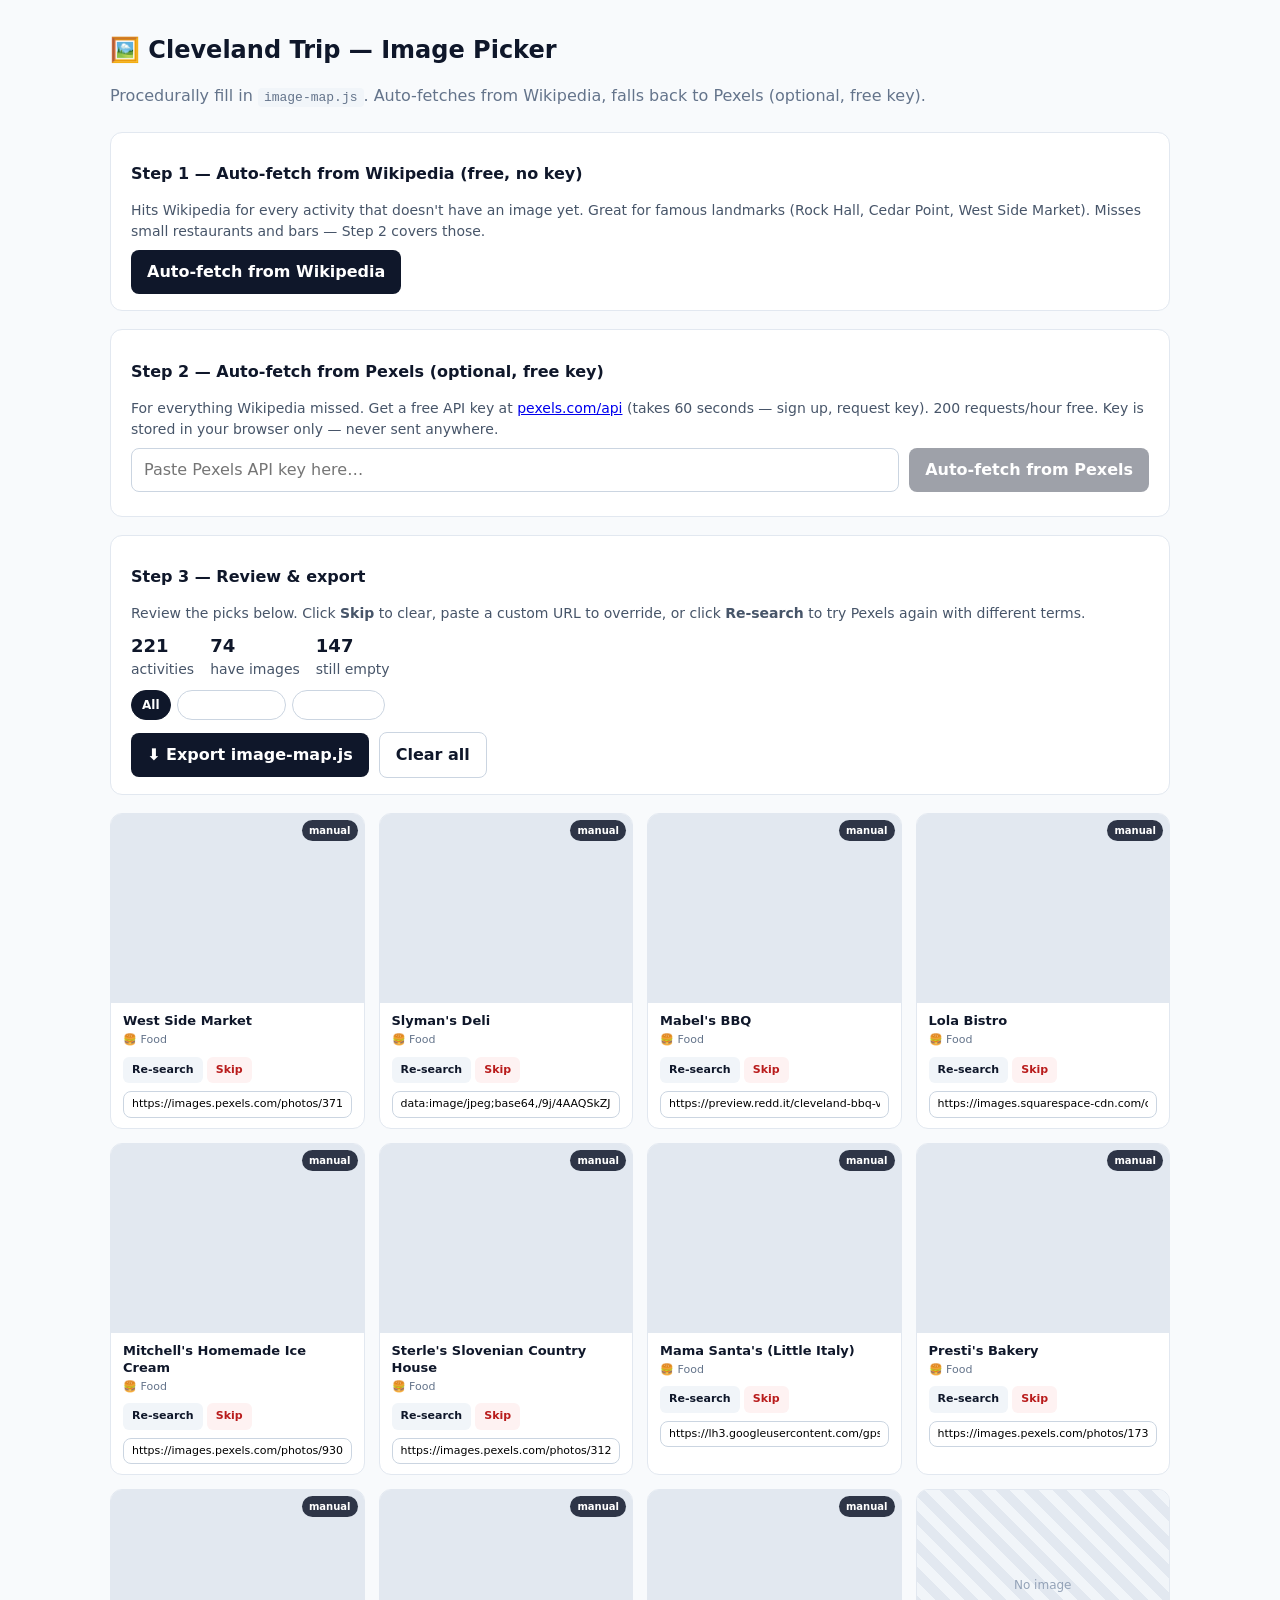
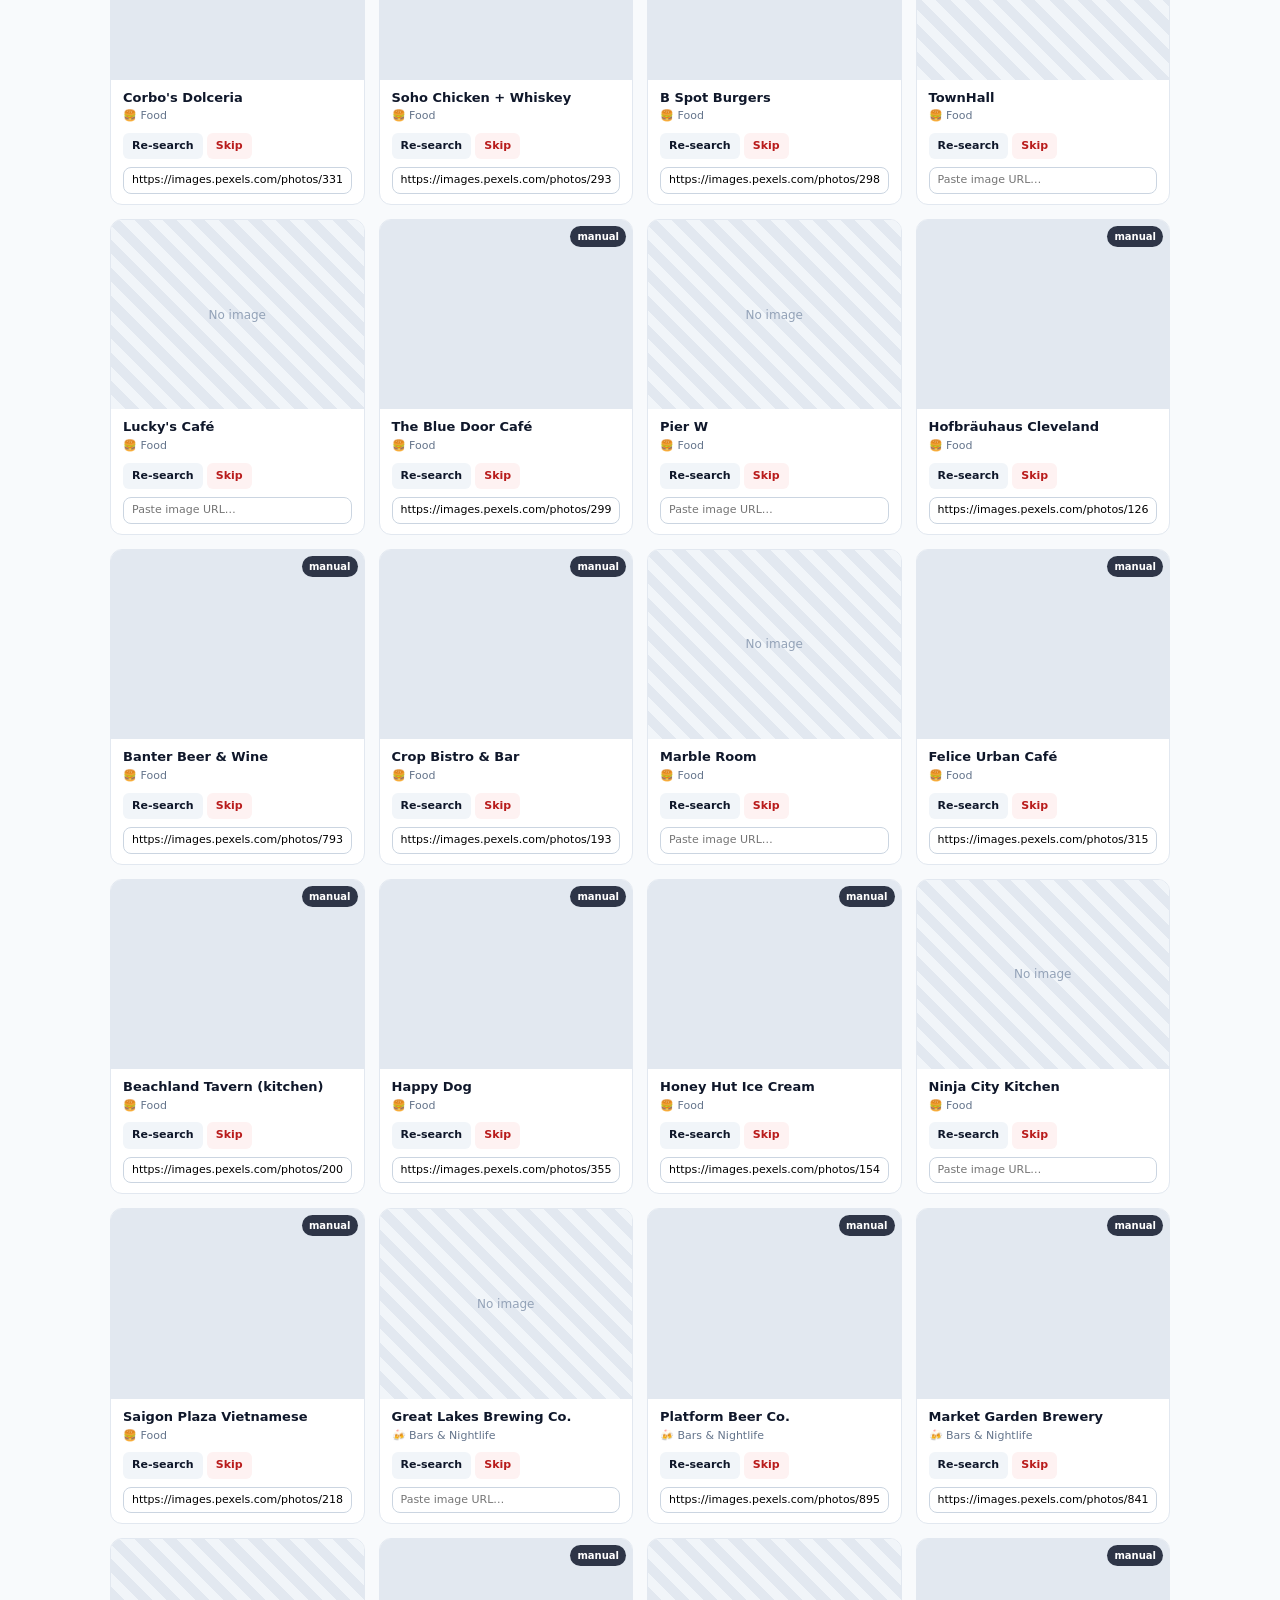
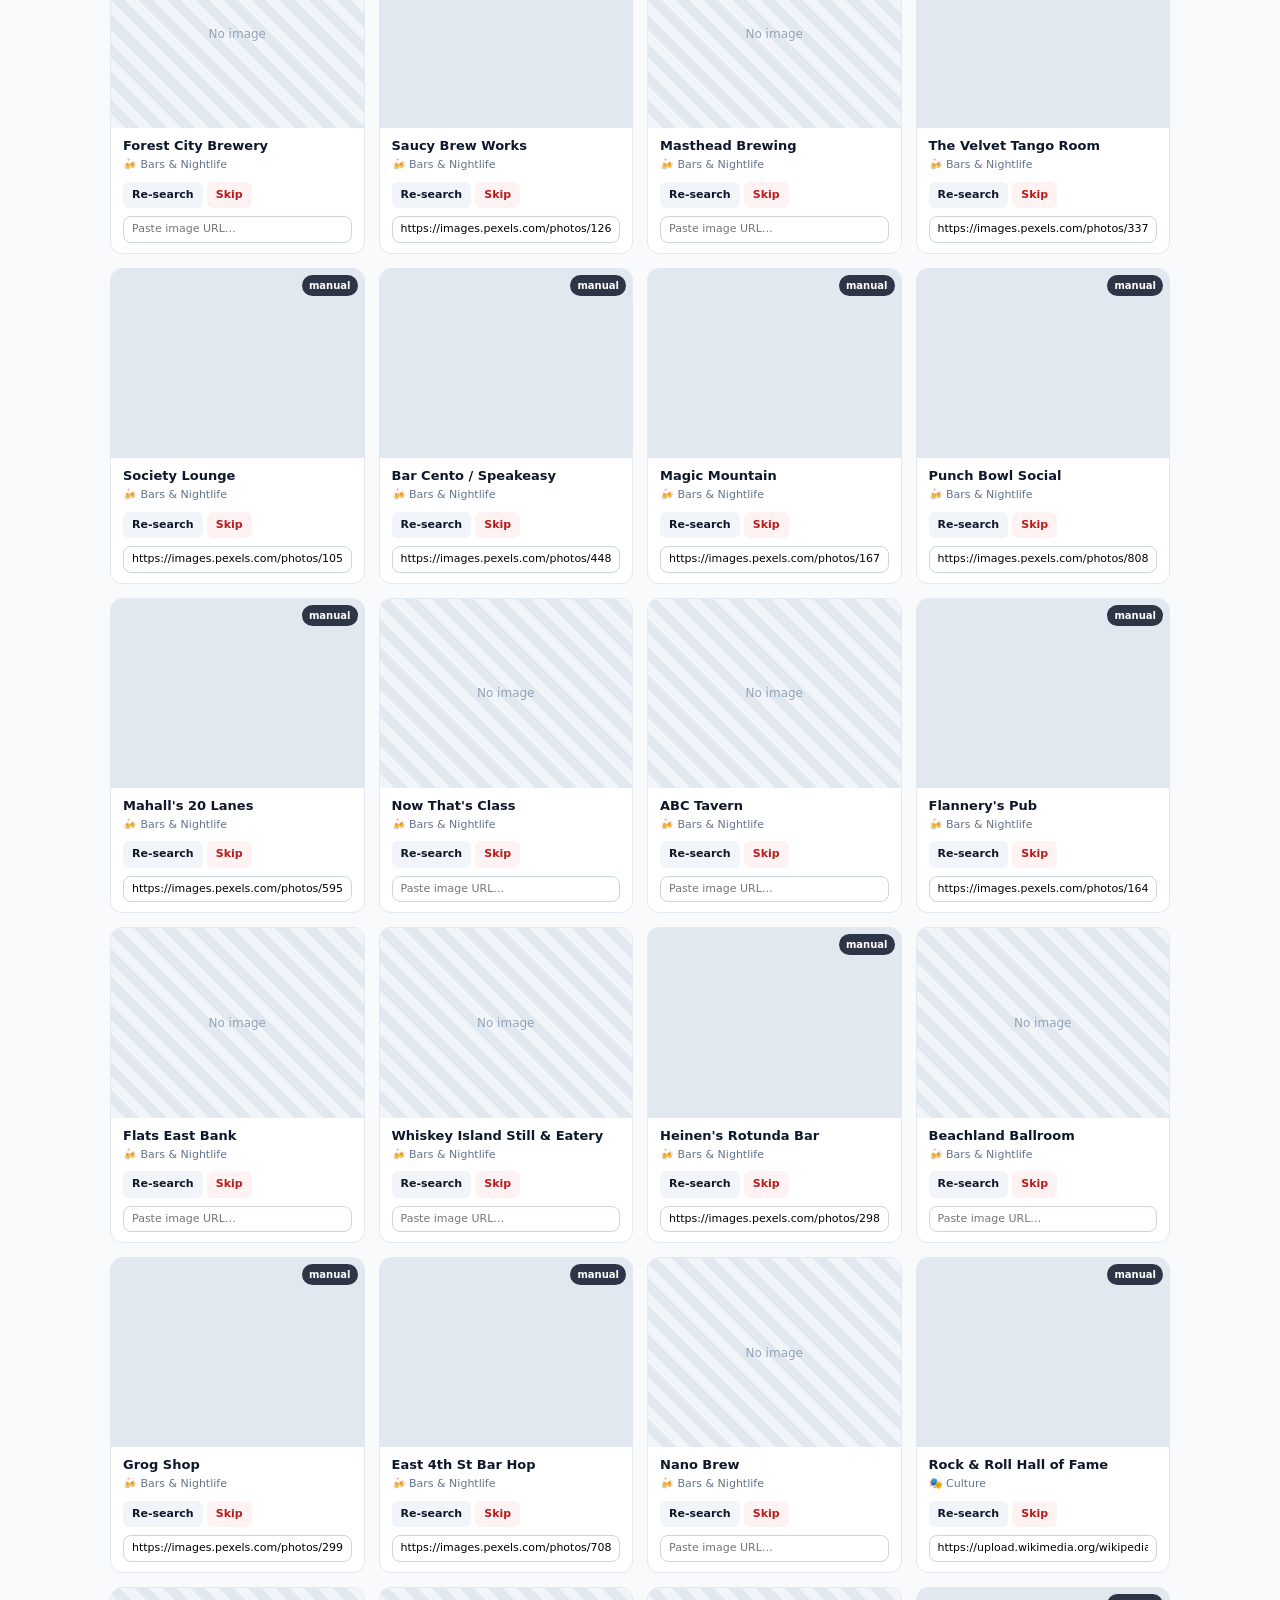
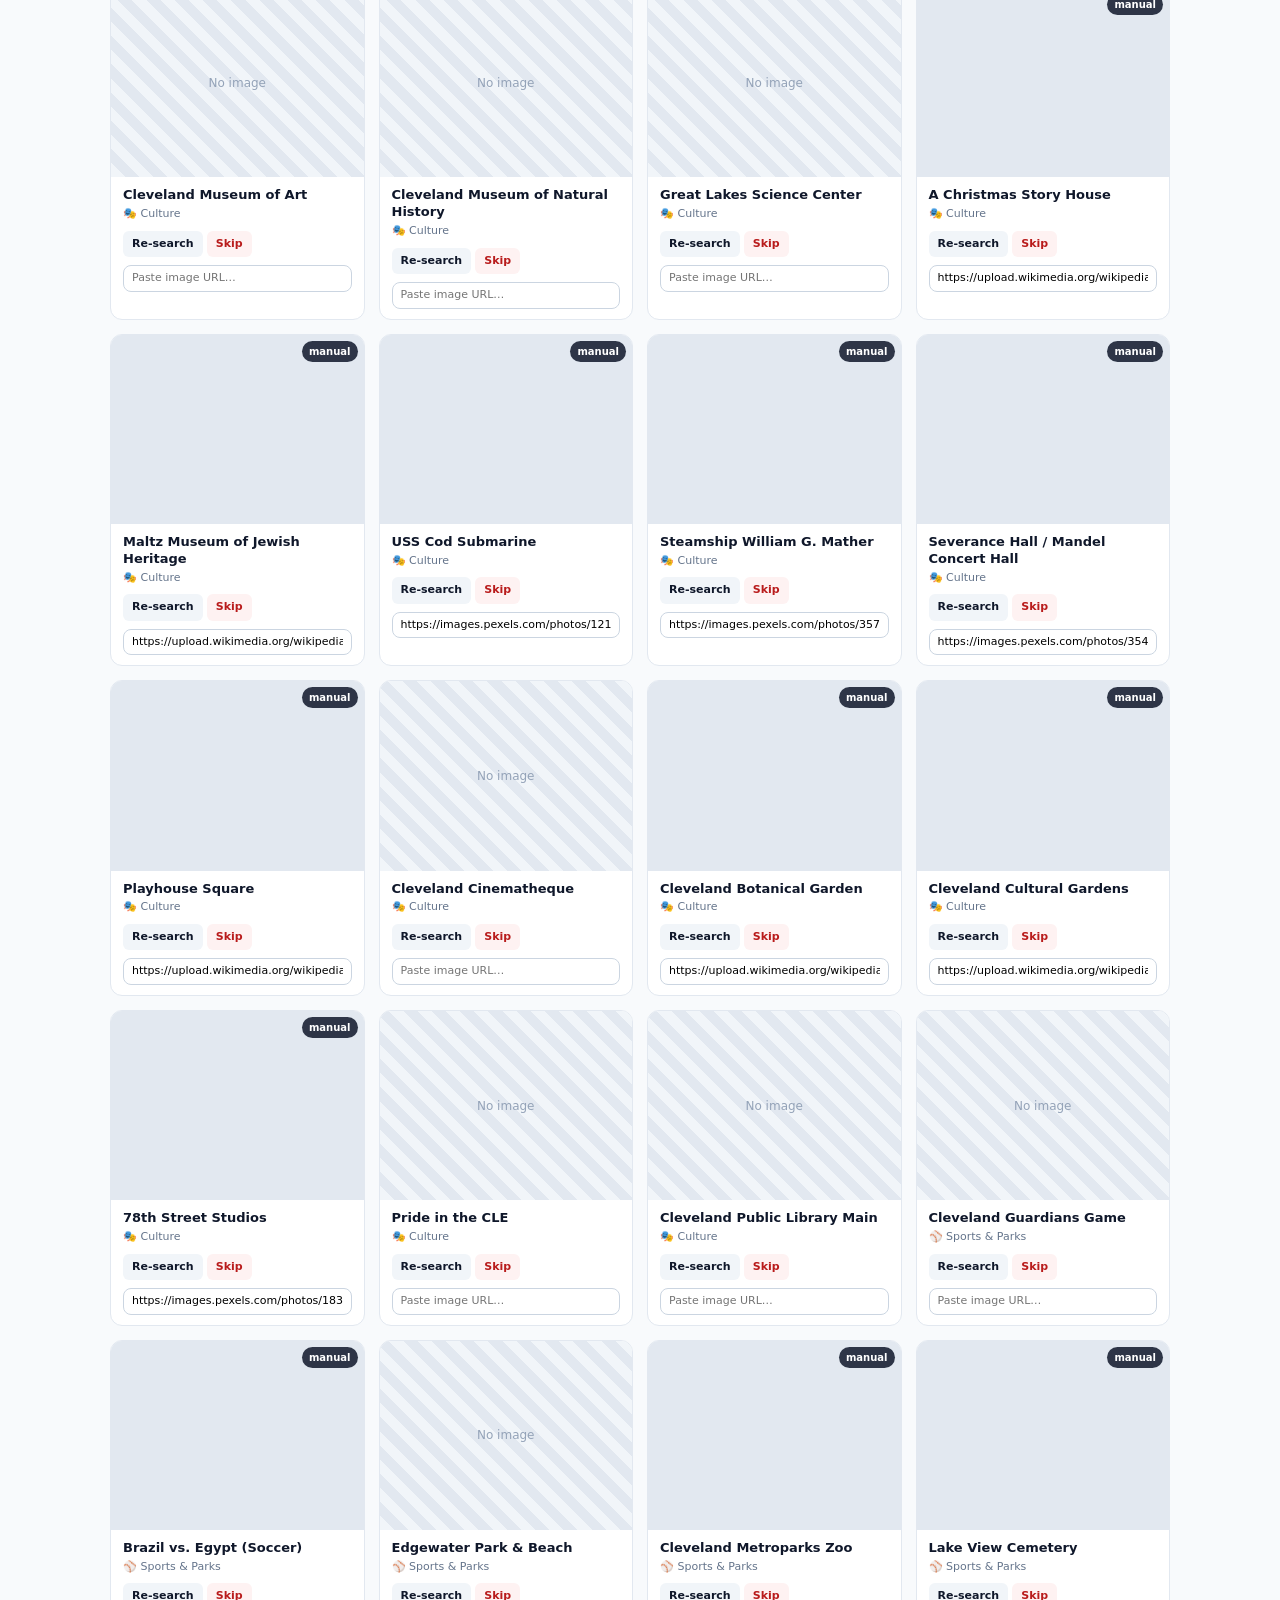
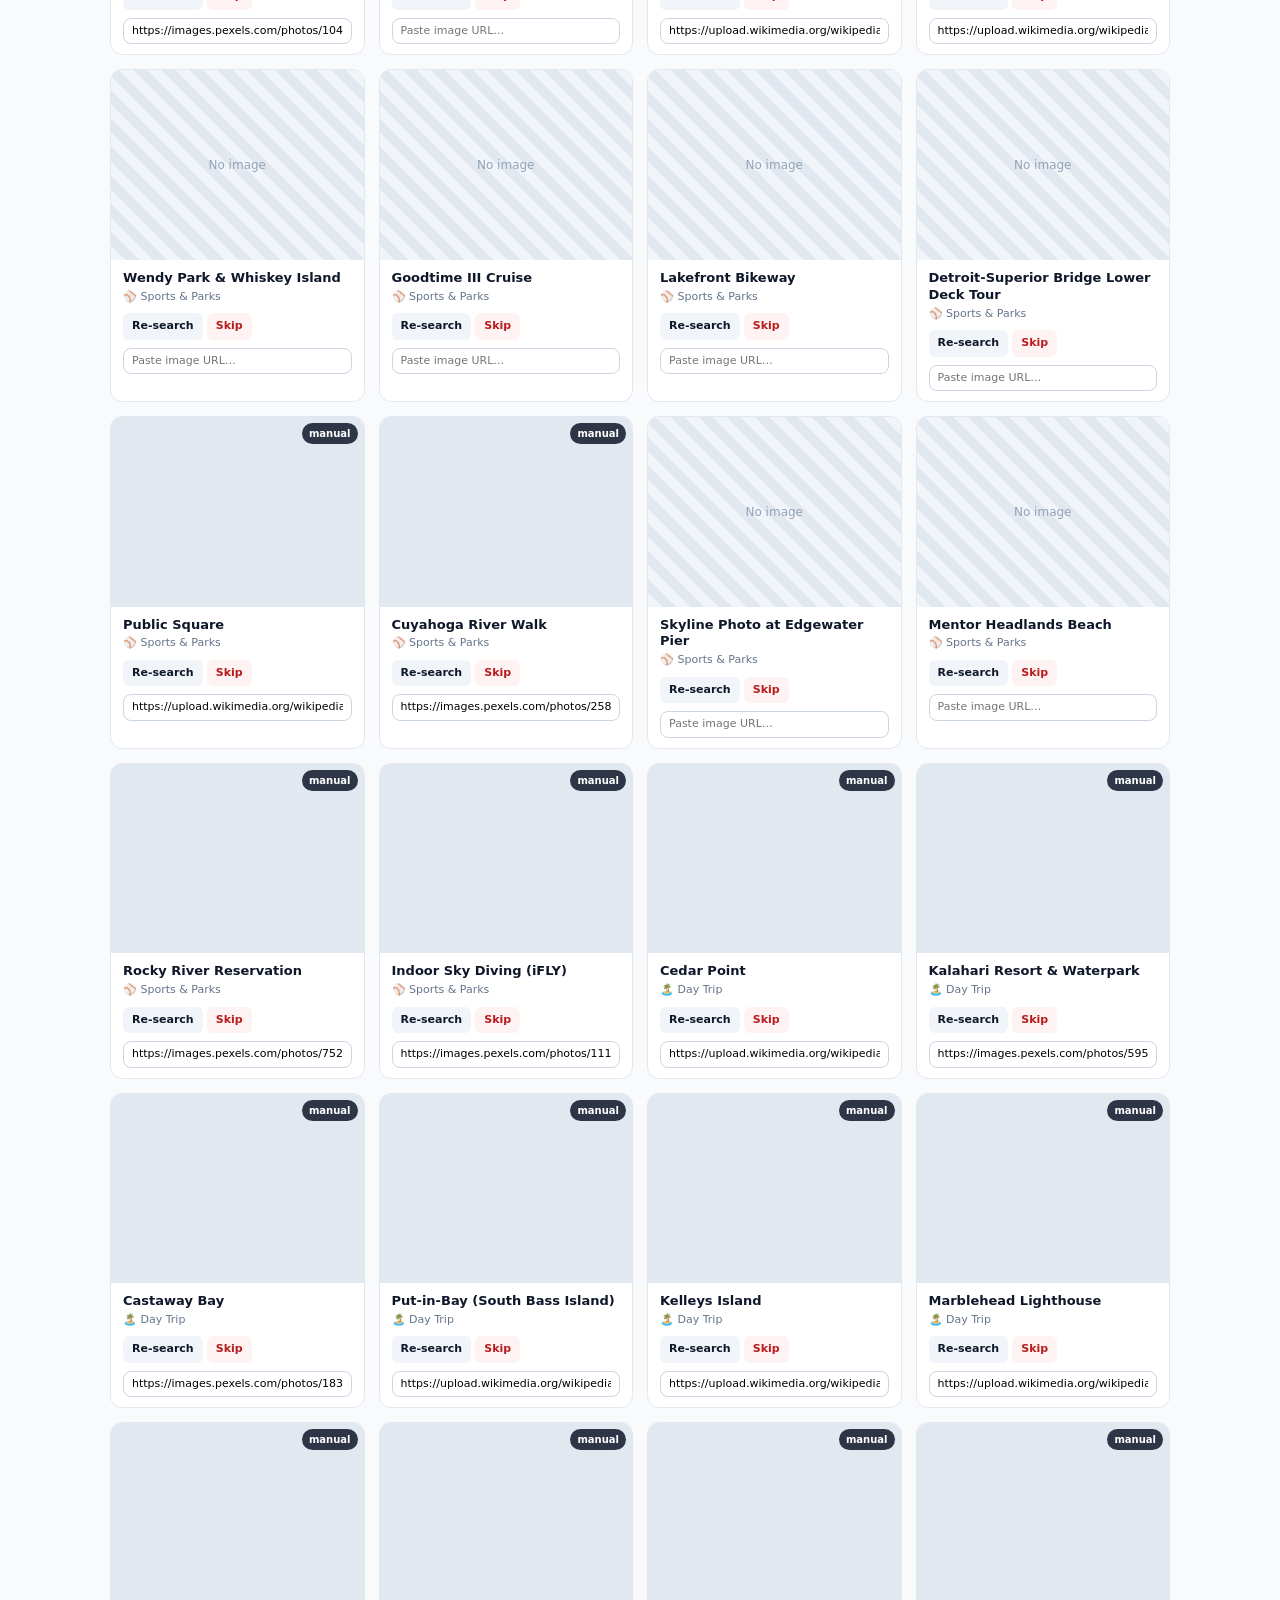
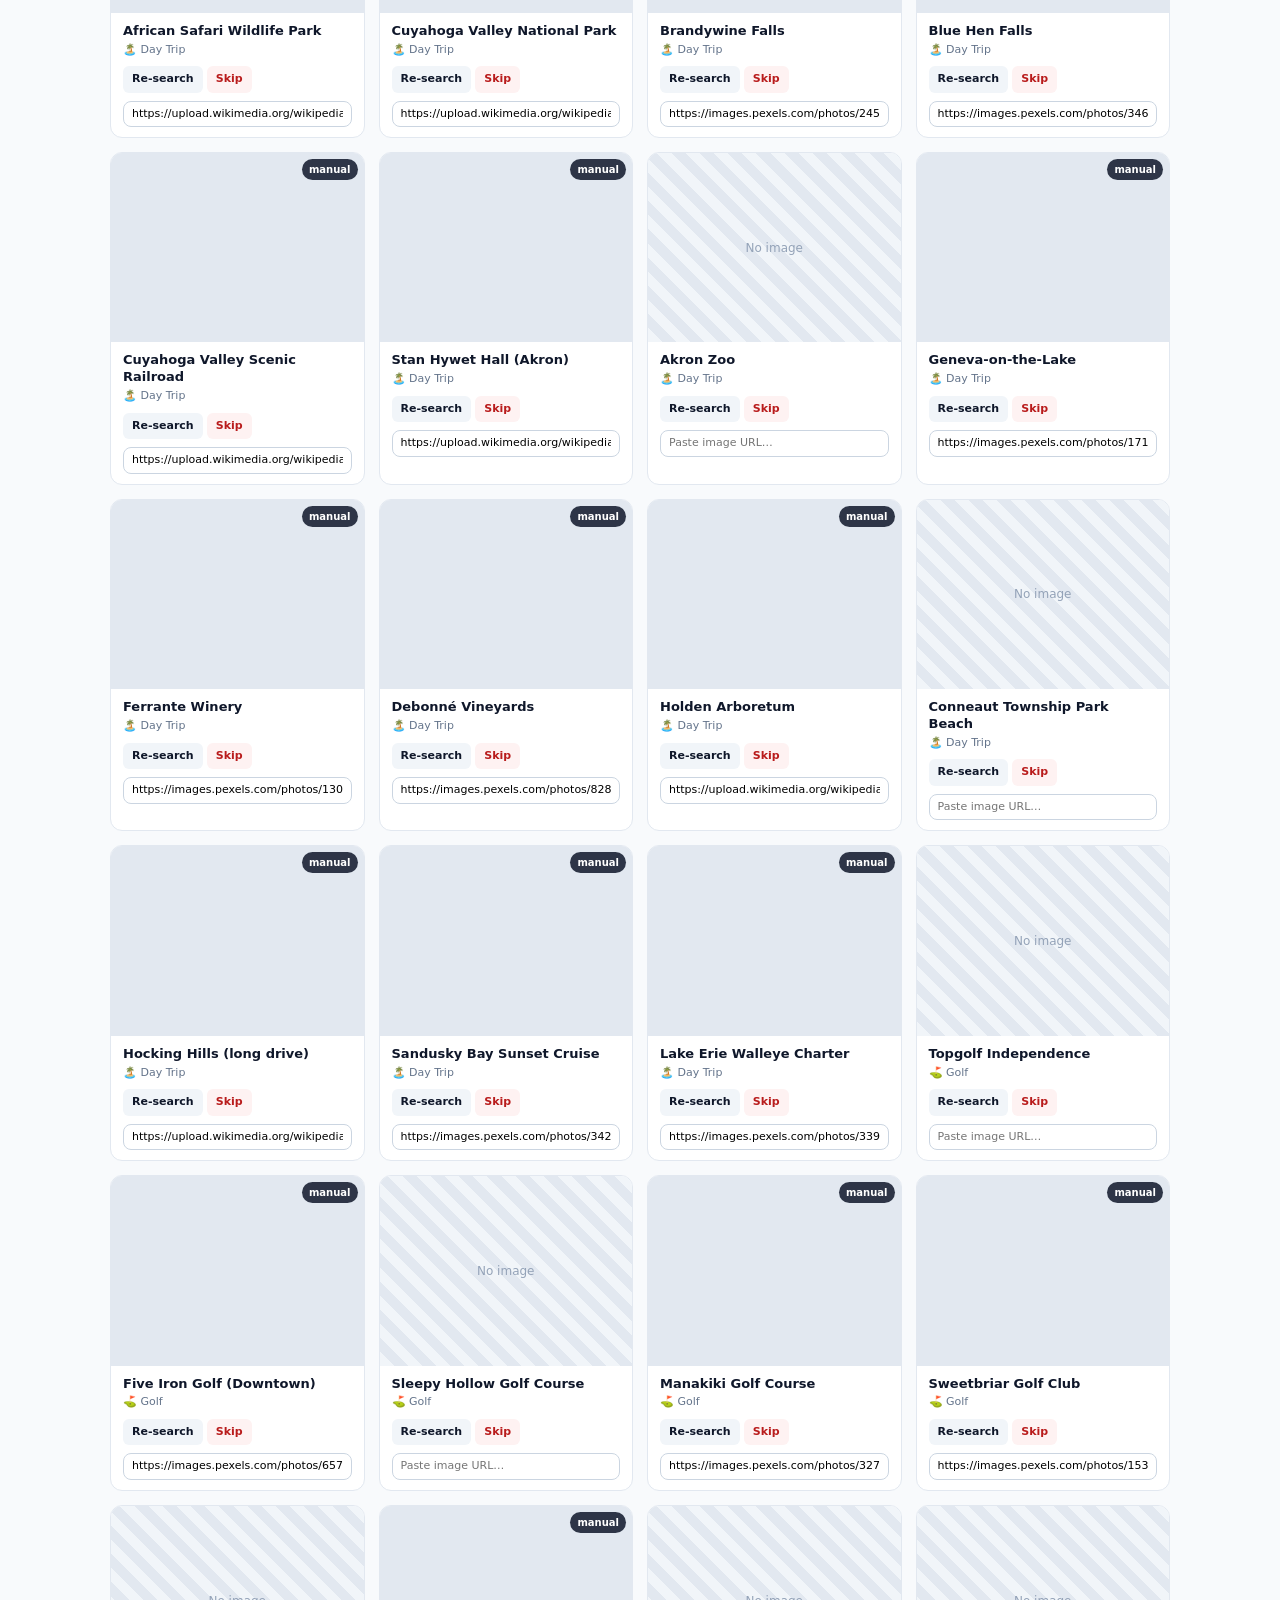
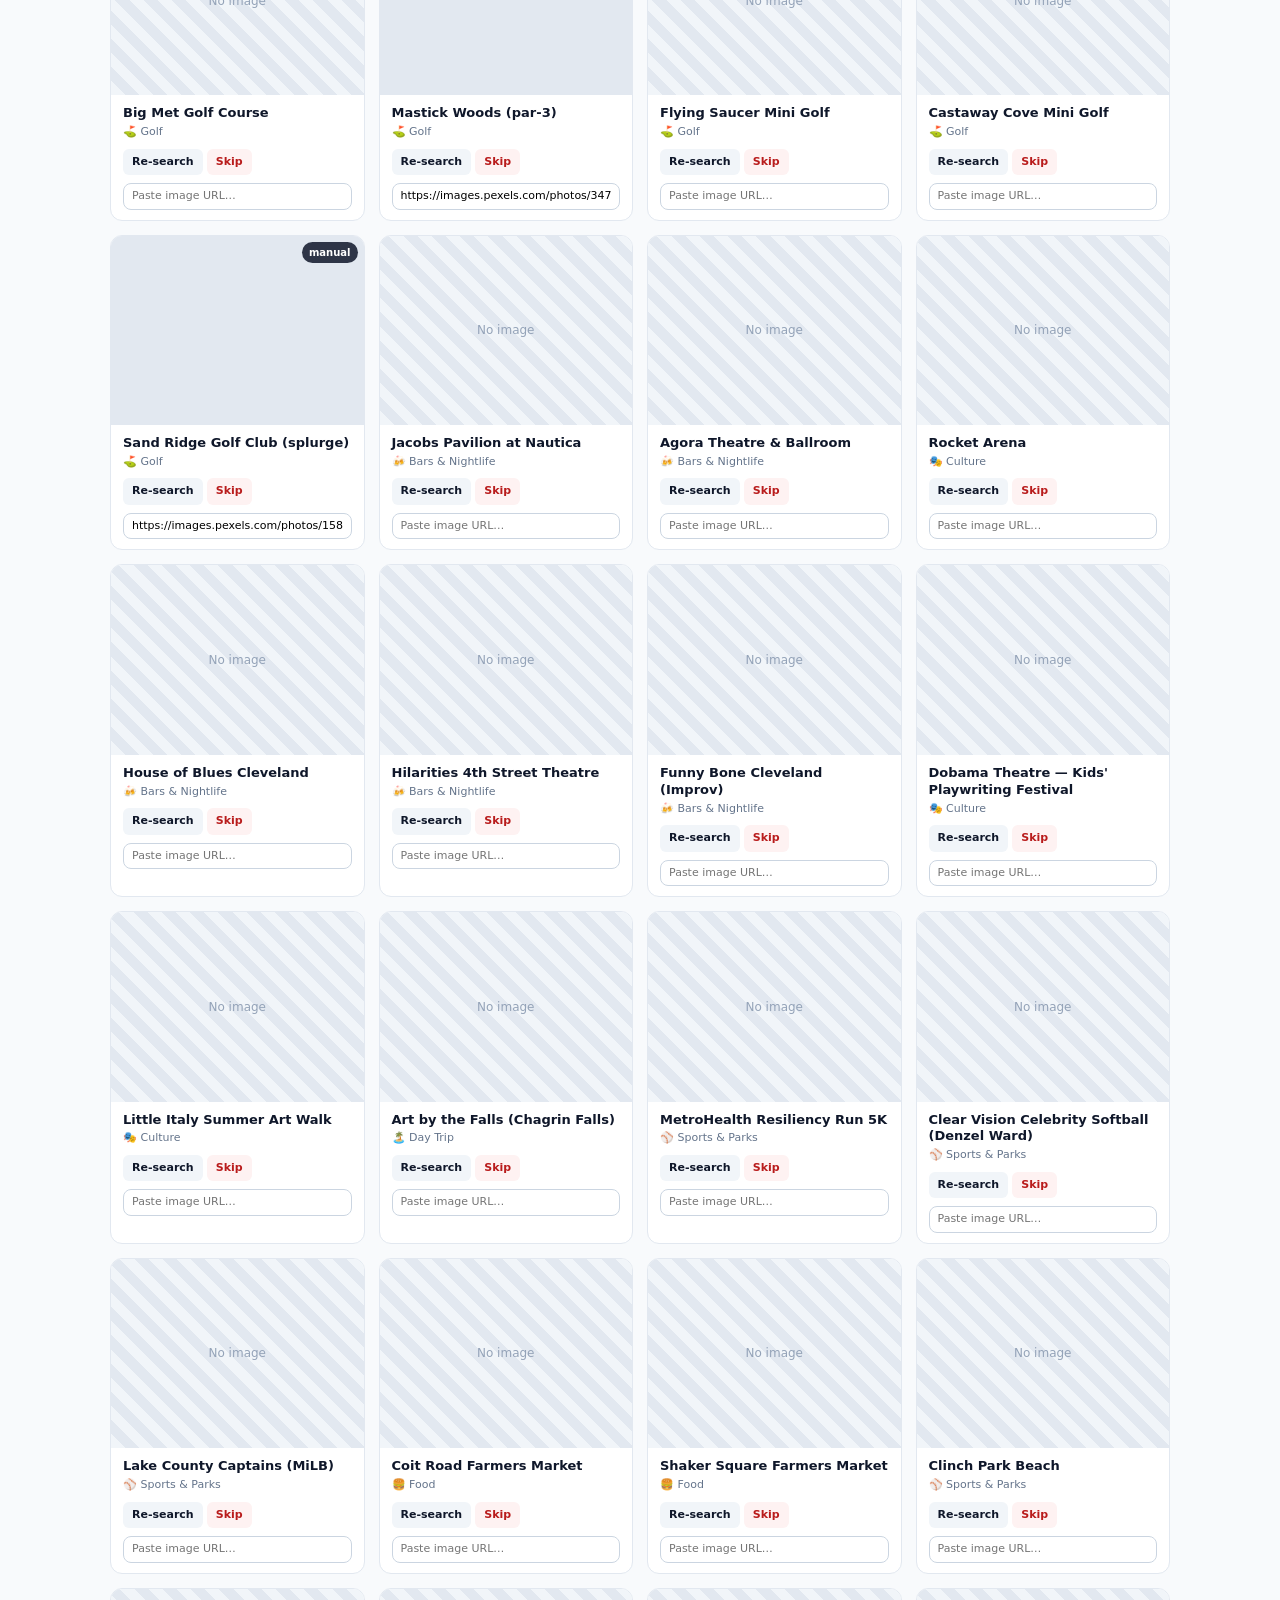
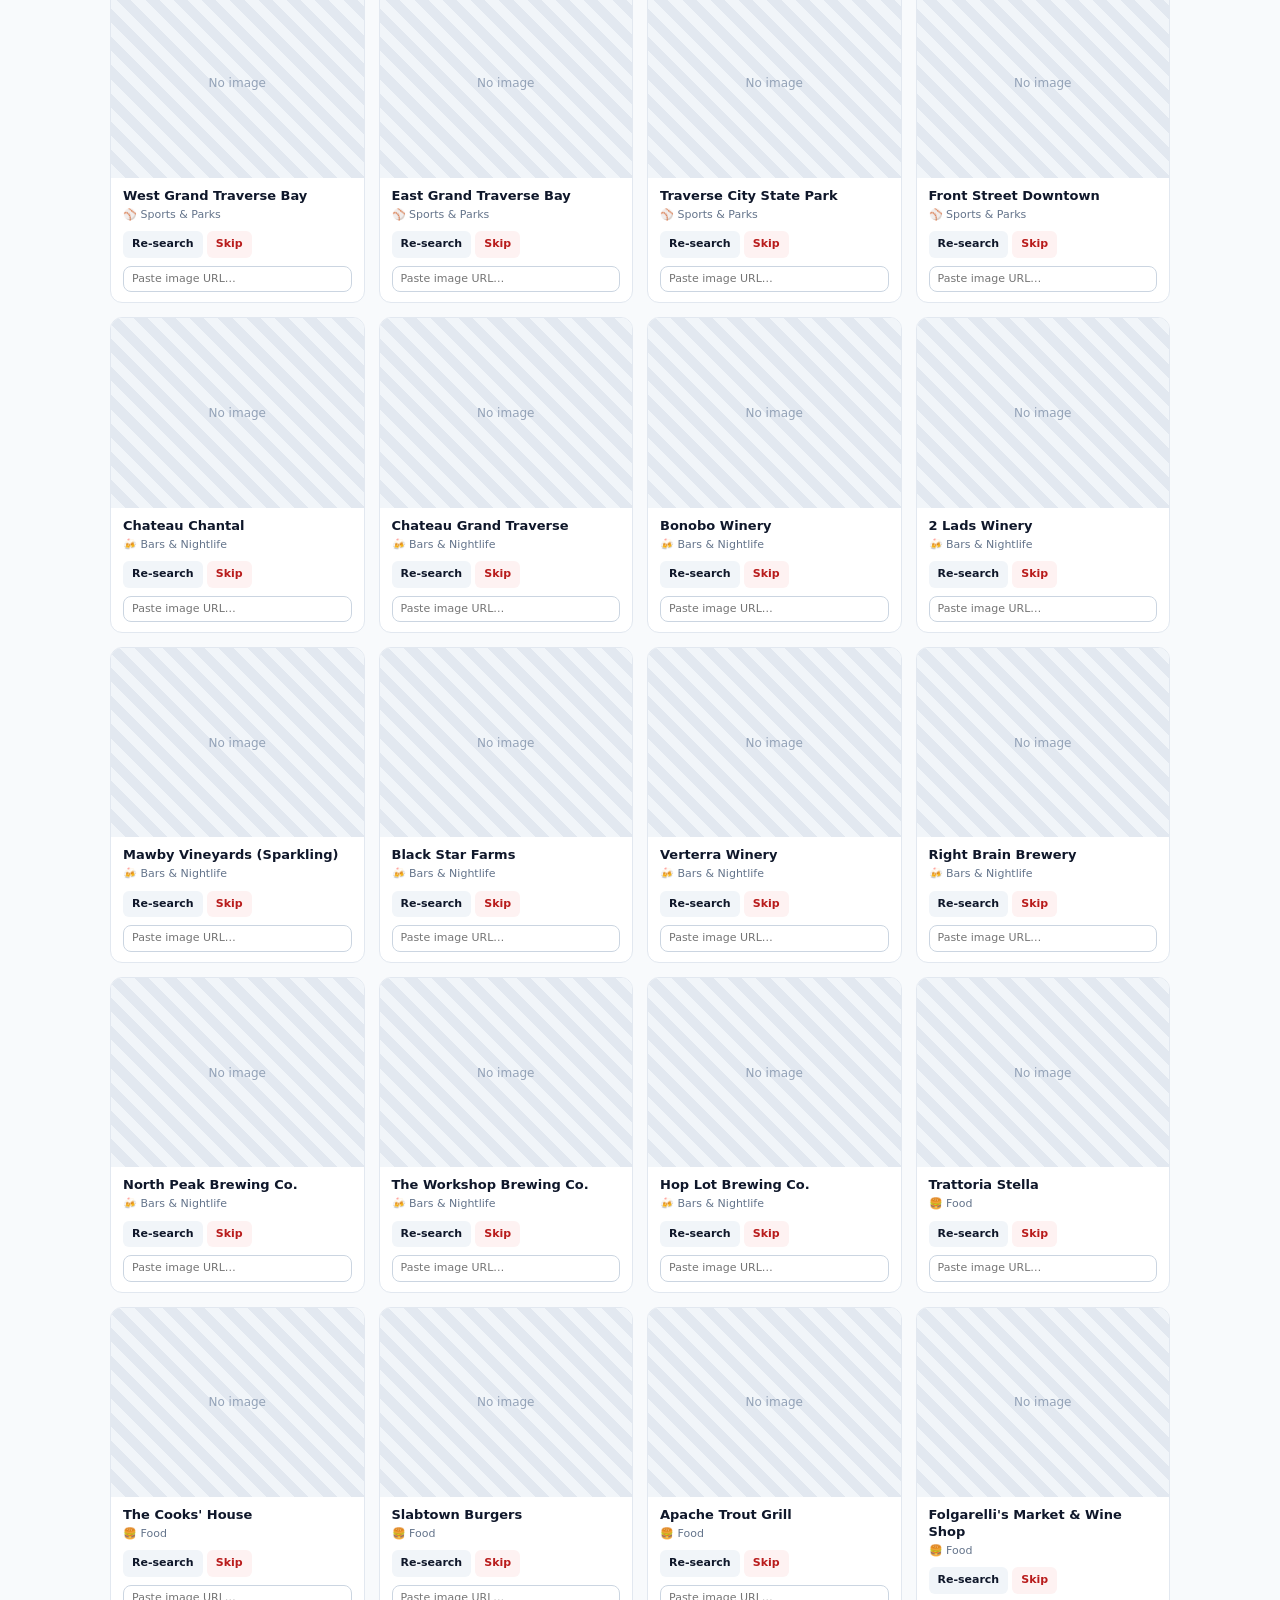
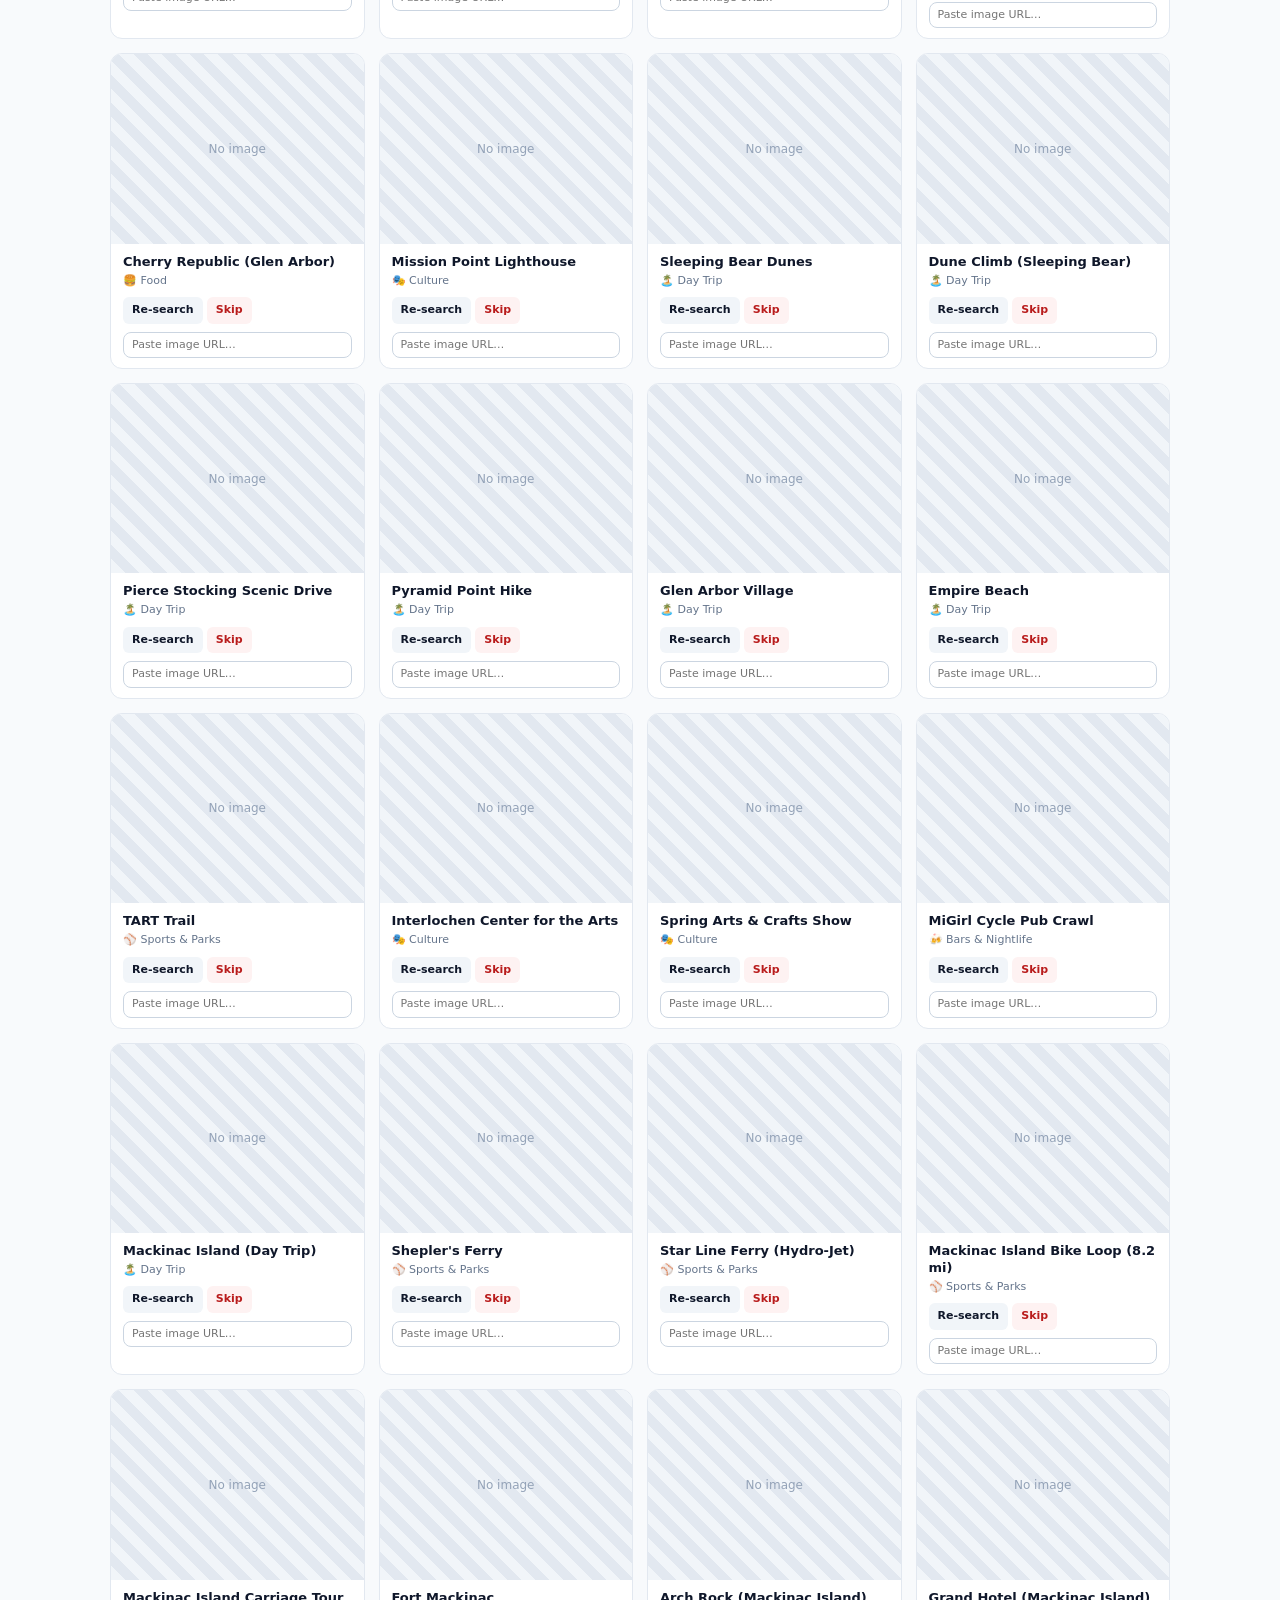
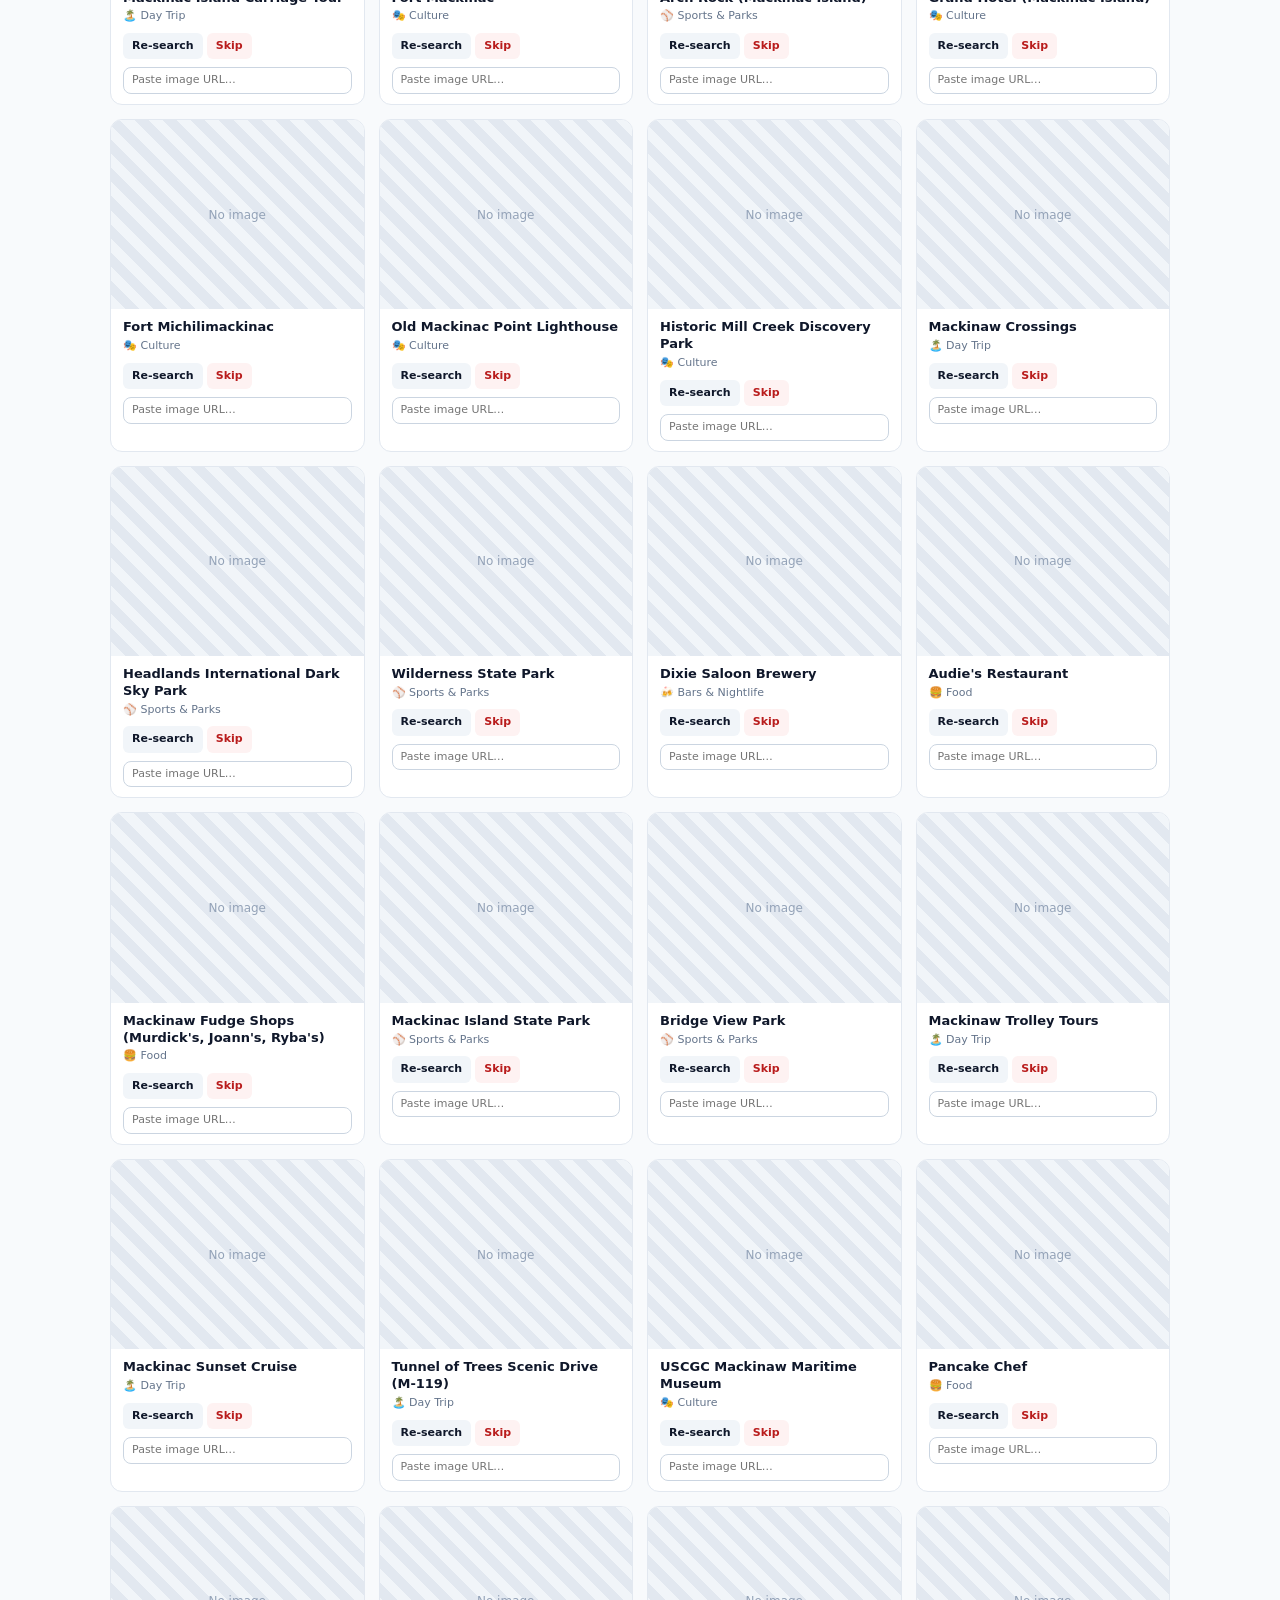
<file: fetch-images.html>
<!DOCTYPE html>
<html lang="en">
<head>
  <meta charset="UTF-8">
  <title>Cleveland Trip — Image Picker</title>
  <style>
    :root { color-scheme: light; }
    * { box-sizing: border-box; }
    body {
      font-family: -apple-system, BlinkMacSystemFont, "SF Pro Text", system-ui, sans-serif;
      max-width: 1100px; margin: 32px auto; padding: 0 20px;
      color: #0f172a; background: #f8fafc; line-height: 1.5;
    }
    h1 { font-size: 24px; margin-bottom: 4px; }
    .lede { color: #64748b; margin-bottom: 24px; }
    .panel {
      background: white; border: 1px solid #e2e8f0; border-radius: 12px;
      padding: 16px 20px; margin-bottom: 18px;
    }
    .panel h2 { font-size: 16px; margin-bottom: 8px; }
    .panel p { font-size: 14px; color: #475569; margin-bottom: 8px; }
    .row { display: flex; gap: 10px; align-items: center; flex-wrap: wrap; }
    button {
      font: inherit; padding: 10px 16px; background: #0f172a; color: white;
      border: 0; border-radius: 8px; cursor: pointer; font-weight: 600;
    }
    button:hover:not(:disabled) { background: #1e293b; }
    button:disabled { opacity: 0.4; cursor: not-allowed; }
    button.secondary { background: white; color: #0f172a; border: 1px solid #cbd5e1; }
    button.secondary:hover:not(:disabled) { background: #f1f5f9; }
    input[type=text], input[type=password] {
      font: inherit; padding: 9px 12px; border: 1px solid #cbd5e1;
      border-radius: 8px; background: white; min-width: 280px; flex: 1 1 280px;
    }
    code { background: #f1f5f9; padding: 2px 6px; border-radius: 4px; font-size: 13px; }
    .stats { display: flex; gap: 16px; font-size: 14px; color: #475569; }
    .stat strong { color: #0f172a; font-size: 18px; display: block; }
    progress { width: 100%; height: 8px; }

    .grid {
      display: grid; grid-template-columns: repeat(auto-fill, minmax(220px, 1fr));
      gap: 14px; margin-top: 14px;
    }
    .card {
      background: white; border: 1px solid #e2e8f0; border-radius: 12px;
      overflow: hidden; display: flex; flex-direction: column;
    }
    .card-thumb {
      aspect-ratio: 4/3; background: #e2e8f0; background-size: cover; background-position: center;
      display: flex; align-items: center; justify-content: center;
      font-size: 12px; color: #94a3b8; position: relative;
    }
    .card-thumb.empty { background: repeating-linear-gradient(45deg, #f1f5f9, #f1f5f9 10px, #e2e8f0 10px, #e2e8f0 20px); }
    .card-thumb .source-badge {
      position: absolute; top: 6px; right: 6px;
      background: rgba(15,23,42,0.85); color: white;
      font-size: 10px; padding: 3px 7px; border-radius: 999px; font-weight: 600;
    }
    .card-meta { padding: 10px 12px; }
    .card-title { font-size: 13px; font-weight: 700; line-height: 1.3; margin-bottom: 2px; }
    .card-cat { font-size: 11px; color: #64748b; margin-bottom: 8px; }
    .card-actions { display: flex; gap: 4px; flex-wrap: wrap; }
    .card-actions button {
      padding: 5px 9px; font-size: 11px; background: #f1f5f9; color: #0f172a; border-radius: 6px; font-weight: 600;
    }
    .card-actions button.danger { background: #fef2f2; color: #b91c1c; }
    .card-actions input { padding: 4px 8px; font-size: 11px; min-width: 0; flex: 1 1 100%; margin-top: 4px; }
    .filter-bar { display: flex; gap: 6px; flex-wrap: wrap; margin-top: 10px; }
    .filter-pill {
      padding: 5px 10px; font-size: 12px; background: white; border: 1px solid #cbd5e1; border-radius: 999px; cursor: pointer; font-weight: 600;
    }
    .filter-pill.active { background: #0f172a; color: white; border-color: #0f172a; }

    .err { background: #fef2f2; border-left: 4px solid #ef4444; padding: 10px 14px; border-radius: 6px; margin: 12px 0; font-size: 14px; }
    .ok  { background: #ecfdf5; border-left: 4px solid #10b981; padding: 10px 14px; border-radius: 6px; margin: 12px 0; font-size: 14px; }

    @media (max-width: 700px) {
      .grid { grid-template-columns: repeat(auto-fill, minmax(150px, 1fr)); }
    }
  </style>
</head>
<body>
  <h1>🖼️ Cleveland Trip — Image Picker</h1>
  <p class="lede">Procedurally fill in <code>image-map.js</code>. Auto-fetches from Wikipedia, falls back to Pexels (optional, free key).</p>

  <div id="load-error" class="err" style="display:none;"></div>

  <!-- Step 1: Wikipedia auto-fetch -->
  <div class="panel">
    <h2>Step 1 — Auto-fetch from Wikipedia (free, no key)</h2>
    <p>Hits Wikipedia for every activity that doesn't have an image yet. Great for famous landmarks (Rock Hall, Cedar Point, West Side Market). Misses small restaurants and bars — Step 2 covers those.</p>
    <div class="row">
      <button id="run-wiki" disabled>Auto-fetch from Wikipedia</button>
      <span id="wiki-progress"></span>
    </div>
    <progress id="wiki-pb" max="100" value="0" style="display:none;"></progress>
  </div>

  <!-- Step 2: Pexels API key + auto-fetch -->
  <div class="panel">
    <h2>Step 2 — Auto-fetch from Pexels (optional, free key)</h2>
    <p>For everything Wikipedia missed. Get a free API key at <a href="https://www.pexels.com/api/" target="_blank">pexels.com/api</a> (takes 60 seconds — sign up, request key). 200 requests/hour free. Key is stored in your browser only — never sent anywhere.</p>
    <div class="row">
      <input type="password" id="pexels-key" placeholder="Paste Pexels API key here…" />
      <button id="run-pexels" disabled>Auto-fetch from Pexels</button>
    </div>
    <progress id="pexels-pb" max="100" value="0" style="display:none;"></progress>
    <div id="pexels-status" style="margin-top: 8px; font-size: 13px; color: #64748b;"></div>
  </div>

  <!-- Step 3: Review + export -->
  <div class="panel">
    <h2>Step 3 — Review &amp; export</h2>
    <p>Review the picks below. Click <strong>Skip</strong> to clear, paste a custom URL to override, or click <strong>Re-search</strong> to try Pexels again with different terms.</p>
    <div class="row">
      <div class="stats">
        <span class="stat"><strong id="stat-total">0</strong>activities</span>
        <span class="stat"><strong id="stat-set">0</strong>have images</span>
        <span class="stat"><strong id="stat-empty">0</strong>still empty</span>
      </div>
    </div>
    <div class="filter-bar">
      <button class="filter-pill active" data-filter="all">All</button>
      <button class="filter-pill" data-filter="empty">Needs image</button>
      <button class="filter-pill" data-filter="set">Has image</button>
    </div>
    <div class="row" style="margin-top: 12px;">
      <button id="export-btn">⬇️ Export image-map.js</button>
      <button class="secondary" id="reset-btn">Clear all</button>
    </div>
    <div id="export-msg"></div>
  </div>

  <div id="grid" class="grid"></div>

  <!-- Load app data -->
  <script src="image-map.js"></script>
  <script src="activities.js"></script>

  <script>
    // ============ State ============
    const State = {
      // Working copy of IMAGE_MAP, mutated as user fetches/edits.
      images: {},
      filter: 'all'
    };

    function init() {
      if (typeof ACTIVITIES === 'undefined') {
        const errEl = document.getElementById('load-error');
        errEl.style.display = 'block';
        errEl.innerHTML = `
          <strong>Couldn't load <code>activities.js</code>.</strong><br>
          This usually means you opened the file directly in Chrome (which blocks file:// script loads).
          Either: (1) open in Firefox or Safari, or (2) serve the project locally — in your terminal run
          <code>python3 -m http.server 8000</code> and open <code>http://localhost:8000/fetch-images.html</code>.
        `;
        return;
      }

      // Seed working copy from existing IMAGE_MAP
      State.images = Object.assign({}, window.IMAGE_MAP || {});

      document.getElementById('run-wiki').disabled = false;

      const savedKey = localStorage.getItem('pexelsKey');
      if (savedKey) document.getElementById('pexels-key').value = savedKey;
      document.getElementById('pexels-key').addEventListener('input', (e) => {
        localStorage.setItem('pexelsKey', e.target.value);
        document.getElementById('run-pexels').disabled = !e.target.value.trim();
      });
      document.getElementById('run-pexels').disabled = !savedKey;

      document.getElementById('run-wiki').addEventListener('click', autoFetchWikipedia);
      document.getElementById('run-pexels').addEventListener('click', autoFetchPexels);
      document.getElementById('export-btn').addEventListener('click', exportImageMap);
      document.getElementById('reset-btn').addEventListener('click', () => {
        if (!confirm('Clear all auto-fetched images? (This only affects this page until you re-export.)')) return;
        State.images = {};
        renderGrid();
      });
      document.querySelectorAll('.filter-pill').forEach(p => {
        p.addEventListener('click', () => {
          document.querySelectorAll('.filter-pill').forEach(x => x.classList.remove('active'));
          p.classList.add('active');
          State.filter = p.dataset.filter;
          renderGrid();
        });
      });

      renderGrid();
    }

    // ============ Wikipedia ============
    async function fetchWikipediaImage(title) {
      // Try a few common variants — direct, with "(Cleveland)" disambiguation,
      // and replacing typographic apostrophes that mess up titles.
      // Convert curly apostrophes (U+2019) to straight, then strip parenthetical bits.
      const stripped = title.replace(/’/g, "'").replace(/[()].*$/, '').trim();
      const variants = [
        title,
        stripped,
        stripped + ' (Cleveland)',
        stripped + ' Cleveland',
      ];
      for (const v of variants) {
        try {
          const r = await fetch(
            `https://en.wikipedia.org/api/rest_v1/page/summary/${encodeURIComponent(v)}`,
            { headers: { Accept: 'application/json' } }
          );
          if (!r.ok) continue;
          const data = await r.json();
          // Skip disambiguation pages and pages without thumbnails
          if (data.type === 'disambiguation') continue;
          if (data.thumbnail && data.thumbnail.source) {
            // Upgrade thumbnail URL to a larger size by replacing the size segment
            // (e.g., /320px-Foo.jpg -> /800px-Foo.jpg). Wikimedia supports any width.
            const upgraded = data.thumbnail.source.replace(/\/\d+px-/, '/800px-');
            return { url: upgraded, source: 'wiki' };
          }
        } catch (e) { /* try next variant */ }
      }
      return null;
    }

    async function autoFetchWikipedia() {
      const btn = document.getElementById('run-wiki');
      const pb = document.getElementById('wiki-pb');
      const progEl = document.getElementById('wiki-progress');
      btn.disabled = true;
      pb.style.display = 'block';
      pb.value = 0;

      const todo = ACTIVITIES.filter(a => !State.images[a.id]);
      let done = 0, found = 0;

      for (const a of todo) {
        progEl.textContent = `${a.title} (${done + 1} / ${todo.length})…`;
        const result = await fetchWikipediaImage(a.title);
        if (result) {
          State.images[a.id] = { url: result.url, source: 'wiki' };
          found++;
        }
        done++;
        pb.value = (done / todo.length) * 100;
        renderGrid();
      }

      progEl.textContent = `✓ Done — found ${found} of ${todo.length} via Wikipedia`;
      btn.disabled = false;
    }

    // ============ Pexels ============
    async function fetchPexelsImage(title, key) {
      const query = encodeURIComponent(title + ' Cleveland');
      try {
        const r = await fetch(`https://api.pexels.com/v1/search?query=${query}&per_page=1&orientation=landscape`, {
          headers: { Authorization: key }
        });
        if (!r.ok) return null;
        const data = await r.json();
        if (data.photos && data.photos.length) {
          return { url: data.photos[0].src.large, source: 'pexels' };
        }
      } catch (e) { /* swallow */ }
      return null;
    }

    async function autoFetchPexels() {
      const key = document.getElementById('pexels-key').value.trim();
      if (!key) return;

      const btn = document.getElementById('run-pexels');
      const pb = document.getElementById('pexels-pb');
      const status = document.getElementById('pexels-status');
      btn.disabled = true;
      pb.style.display = 'block';
      pb.value = 0;

      const todo = ACTIVITIES.filter(a => !State.images[a.id]);
      let done = 0, found = 0;

      for (const a of todo) {
        status.textContent = `${a.title} (${done + 1} / ${todo.length})…`;
        const result = await fetchPexelsImage(a.title, key);
        if (result) {
          State.images[a.id] = { url: result.url, source: 'pexels' };
          found++;
        }
        done++;
        pb.value = (done / todo.length) * 100;
        renderGrid();
        // Pexels free tier is 200/hr, so go easy — 100ms gap
        await new Promise(r => setTimeout(r, 120));
      }

      status.textContent = `✓ Done — found ${found} of ${todo.length} via Pexels`;
      btn.disabled = false;
    }

    // ============ Render ============
    function normalizeImageEntry(v) {
      // Working state stores either { url, source } or a plain string (legacy).
      if (typeof v === 'string') return { url: v, source: 'manual' };
      return v;
    }

    function renderGrid() {
      const grid = document.getElementById('grid');
      grid.innerHTML = '';

      let total = ACTIVITIES.length, set = 0;
      ACTIVITIES.forEach(a => {
        const entry = normalizeImageEntry(State.images[a.id]);
        if (entry && entry.url) set++;
      });
      document.getElementById('stat-total').textContent = total;
      document.getElementById('stat-set').textContent = set;
      document.getElementById('stat-empty').textContent = total - set;

      ACTIVITIES.forEach(a => {
        const entry = normalizeImageEntry(State.images[a.id]);
        const hasImg = entry && entry.url;
        if (State.filter === 'set' && !hasImg) return;
        if (State.filter === 'empty' && hasImg) return;

        const card = document.createElement('div');
        card.className = 'card';
        const cat = (typeof CATEGORIES !== 'undefined' && CATEGORIES[a.category]) || {};

        const thumbStyle = hasImg ? `background-image: url('${entry.url}');` : '';
        const sourceBadge = hasImg ? `<span class="source-badge">${entry.source}</span>` : '';
        const placeholder = hasImg ? '' : 'No image';

        card.innerHTML = `
          <div class="card-thumb ${hasImg ? '' : 'empty'}" style="${thumbStyle}">
            ${sourceBadge}
            ${placeholder}
          </div>
          <div class="card-meta">
            <div class="card-title">${escapeHtml(a.title)}</div>
            <div class="card-cat">${cat.emoji || ''} ${cat.label || a.category}</div>
            <div class="card-actions">
              <button data-action="research" data-id="${a.id}">Re-search</button>
              <button data-action="skip" data-id="${a.id}" class="danger">Skip</button>
              <input type="text" placeholder="Paste image URL…" data-action="paste" data-id="${a.id}" value="${hasImg ? escapeHtml(entry.url) : ''}" />
            </div>
          </div>
        `;
        grid.appendChild(card);
      });

      // Bind buttons / inputs
      grid.querySelectorAll('button[data-action]').forEach(btn => {
        btn.addEventListener('click', () => {
          const id = btn.dataset.id;
          const a = ACTIVITIES.find(x => x.id === id);
          if (btn.dataset.action === 'skip') {
            delete State.images[id];
            renderGrid();
          } else if (btn.dataset.action === 'research') {
            researchOne(a);
          }
        });
      });
      grid.querySelectorAll('input[data-action="paste"]').forEach(input => {
        input.addEventListener('change', (e) => {
          const id = input.dataset.id;
          const v = e.target.value.trim();
          if (v) State.images[id] = { url: v, source: 'manual' };
          else delete State.images[id];
          renderGrid();
        });
      });
    }

    async function researchOne(a) {
      const key = document.getElementById('pexels-key').value.trim();
      // Try Wikipedia again (in case title was edited), then Pexels if key
      const w = await fetchWikipediaImage(a.title);
      if (w) {
        State.images[a.id] = { url: w.url, source: 'wiki' };
      } else if (key) {
        const p = await fetchPexelsImage(a.title, key);
        if (p) State.images[a.id] = { url: p.url, source: 'pexels' };
      } else {
        alert('Wikipedia had no match. Add a Pexels API key above to try Pexels too.');
      }
      renderGrid();
    }

    // ============ Export ============
    function exportImageMap() {
      const lines = [];
      lines.push('/* =========================================');
      lines.push('   Cleveland Trip — image map');
      lines.push('   Generated by fetch-images.html — replace this file with the download.');
      lines.push('   See README.md → "Procedural images" for how to regenerate.');
      lines.push('   ========================================= */');
      lines.push('');
      lines.push('const IMAGE_MAP = {');
      ACTIVITIES.forEach(a => {
        const entry = normalizeImageEntry(State.images[a.id]);
        if (entry && entry.url) {
          // JSON.stringify safely escapes any URL — quotes, backslashes, control chars.
          const safeUrl = JSON.stringify(entry.url);
          lines.push(`  ${JSON.stringify(a.id)}: ${safeUrl}, /* ${entry.source} */`);
        }
      });
      lines.push('};');
      lines.push('');
      lines.push('// Optional fallbacks — used when an activity has no specific image.');
      lines.push('// Leave entries empty/null to fall back to the gradient + emoji card.');
      lines.push('const CATEGORY_FALLBACKS = window.CATEGORY_FALLBACKS || {');
      lines.push('  food: null, bars: null, museums: null, sports: null, nearby: null, golf: null');
      lines.push('};');
      lines.push('');
      lines.push('if (typeof window !== "undefined") {');
      lines.push('  window.IMAGE_MAP = IMAGE_MAP;');
      lines.push('  window.CATEGORY_FALLBACKS = CATEGORY_FALLBACKS;');
      lines.push('}');
      lines.push('');

      const blob = new Blob([lines.join('\n')], { type: 'text/javascript' });
      const a = document.createElement('a');
      a.href = URL.createObjectURL(blob);
      a.download = 'image-map.js';
      document.body.appendChild(a);
      a.click();
      document.body.removeChild(a);

      const msg = document.getElementById('export-msg');
      msg.innerHTML = '<div class="ok">Downloaded! Move it from your Downloads folder into the project root (replacing the existing <code>image-map.js</code>), then commit and push.</div>';
    }

    function escapeHtml(s) {
      return String(s).replace(/&/g, '&amp;').replace(/</g, '&lt;').replace(/>/g, '&gt;').replace(/"/g, '&quot;');
    }

    // Boot
    document.addEventListener('DOMContentLoaded', init);
  </script>
</body>
</html>
</file>
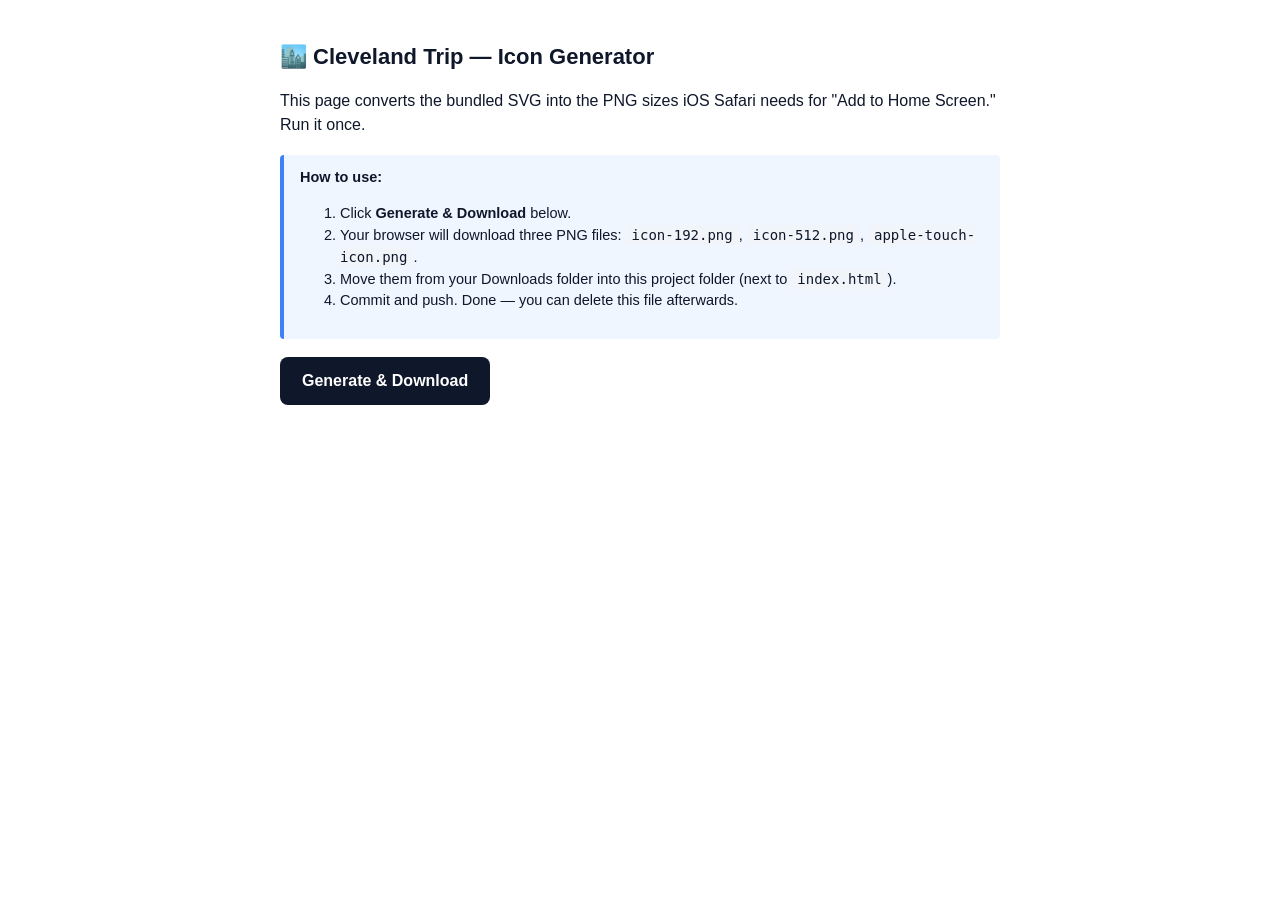
<file: generate-icons.html>
<!DOCTYPE html>
<html lang="en">
<head>
  <meta charset="UTF-8">
  <title>Generate App Icons</title>
  <style>
    body { font-family: -apple-system, BlinkMacSystemFont, sans-serif; max-width: 720px; margin: 40px auto; padding: 0 20px; color: #0f172a; line-height: 1.5; }
    h1 { font-size: 22px; }
    button { font: inherit; padding: 12px 22px; background: #0f172a; color: white; border: 0; border-radius: 8px; cursor: pointer; font-weight: 600; }
    button:hover { background: #1e293b; }
    button:disabled { opacity: 0.4; cursor: not-allowed; }
    .preview { display: flex; gap: 16px; align-items: center; margin: 24px 0; flex-wrap: wrap; }
    .preview > div { text-align: center; }
    .preview img { display: block; border-radius: 12px; box-shadow: 0 4px 12px rgba(0,0,0,0.15); margin-bottom: 6px; background: #eee; }
    .preview small { color: #64748b; }
    code { background: #f1f5f9; padding: 2px 6px; border-radius: 4px; font-size: 14px; }
    .note { background: #eff6ff; border-left: 4px solid #3b82f6; padding: 12px 16px; border-radius: 4px; margin: 18px 0; font-size: 14.5px; }
    .err { background: #fef2f2; border-left: 4px solid #ef4444; padding: 12px 16px; border-radius: 4px; margin: 18px 0; font-size: 14.5px; }
  </style>
</head>
<body>
  <h1>🏙️ Cleveland Trip — Icon Generator</h1>

  <p>This page converts the bundled SVG into the PNG sizes iOS Safari needs for "Add to Home Screen." Run it once.</p>

  <div class="note">
    <strong>How to use:</strong>
    <ol>
      <li>Click <strong>Generate &amp; Download</strong> below.</li>
      <li>Your browser will download three PNG files: <code>icon-192.png</code>, <code>icon-512.png</code>, <code>apple-touch-icon.png</code>.</li>
      <li>Move them from your Downloads folder into this project folder (next to <code>index.html</code>).</li>
      <li>Commit and push. Done — you can delete this file afterwards.</li>
    </ol>
  </div>

  <button id="go">Generate &amp; Download</button>

  <div class="preview" id="preview"></div>

  <!-- The icon SVG, inlined so this page works when opened directly via file:// (no fetch). -->
  <script id="icon-svg" type="image/svg+xml">
<svg xmlns="http://www.w3.org/2000/svg" viewBox="0 0 512 512">
  <defs>
    <linearGradient id="bg" x1="0" y1="0" x2="0" y2="1">
      <stop offset="0%"  stop-color="#7c3aed"/>
      <stop offset="55%" stop-color="#ec4899"/>
      <stop offset="100%" stop-color="#f59e0b"/>
    </linearGradient>
    <linearGradient id="lake" x1="0" y1="0" x2="0" y2="1">
      <stop offset="0%"  stop-color="#0ea5e9"/>
      <stop offset="100%" stop-color="#0c4a6e"/>
    </linearGradient>
  </defs>
  <rect width="512" height="512" rx="96" fill="url(#bg)"/>
  <circle cx="256" cy="190" r="58" fill="#fde68a" opacity="0.95"/>
  <g fill="#0f172a">
    <rect x="40"  y="290" width="38" height="120"/>
    <rect x="84"  y="260" width="32" height="150"/>
    <rect x="122" y="280" width="28" height="130"/>
    <rect x="156" y="240" width="40" height="170"/>
    <rect x="210" y="170" width="46" height="240"/>
    <rect x="218" y="150" width="30" height="22"/>
    <rect x="225" y="130" width="16" height="22"/>
    <polygon points="233,108 224,130 242,130"/>
    <rect x="278" y="140" width="40" height="270"/>
    <polygon points="298,100 278,140 318,140"/>
    <rect x="332" y="240" width="36" height="170"/>
    <rect x="374" y="270" width="30" height="140"/>
    <rect x="410" y="250" width="34" height="160"/>
    <rect x="450" y="285" width="22" height="125"/>
  </g>
  <g fill="#fbbf24" opacity="0.9">
    <rect x="217" y="200" width="4" height="4"/>
    <rect x="225" y="200" width="4" height="4"/>
    <rect x="233" y="200" width="4" height="4"/>
    <rect x="241" y="200" width="4" height="4"/>
    <rect x="217" y="220" width="4" height="4"/>
    <rect x="233" y="220" width="4" height="4"/>
    <rect x="241" y="220" width="4" height="4"/>
    <rect x="217" y="260" width="4" height="4"/>
    <rect x="225" y="260" width="4" height="4"/>
    <rect x="241" y="260" width="4" height="4"/>
    <rect x="284" y="180" width="4" height="4"/>
    <rect x="292" y="180" width="4" height="4"/>
    <rect x="300" y="180" width="4" height="4"/>
    <rect x="308" y="180" width="4" height="4"/>
    <rect x="284" y="210" width="4" height="4"/>
    <rect x="300" y="210" width="4" height="4"/>
    <rect x="308" y="210" width="4" height="4"/>
    <rect x="284" y="250" width="4" height="4"/>
    <rect x="292" y="250" width="4" height="4"/>
    <rect x="308" y="250" width="4" height="4"/>
  </g>
  <path d="M 0 410 Q 64 395 128 410 T 256 410 T 384 410 T 512 410 L 512 470 Q 384 460 256 470 T 0 470 Z" fill="url(#lake)"/>
  <path d="M 0 440 Q 64 425 128 440 T 256 440 T 384 440 T 512 440 L 512 512 L 0 512 Z" fill="#0c4a6e"/>
  <path d="M 30 425 Q 60 420 90 425" stroke="#7dd3fc" stroke-width="2" fill="none" opacity="0.7"/>
  <path d="M 200 425 Q 230 420 260 425" stroke="#7dd3fc" stroke-width="2" fill="none" opacity="0.7"/>
  <path d="M 380 425 Q 410 420 440 425" stroke="#7dd3fc" stroke-width="2" fill="none" opacity="0.7"/>
</svg>
  </script>

  <script>
    const SIZES = [
      { size: 192, name: 'icon-192.png' },
      { size: 512, name: 'icon-512.png' },
      { size: 180, name: 'apple-touch-icon.png' }
    ];

    function loadInlineSvgAsImage() {
      const svgText = document.getElementById('icon-svg').textContent.trim();
      const blob = new Blob([svgText], { type: 'image/svg+xml' });
      const url = URL.createObjectURL(blob);
      const img = new Image();
      return new Promise((resolve, reject) => {
        img.onload = () => resolve({ img, url });
        img.onerror = (e) => reject(e);
        img.src = url;
      });
    }

    function svgToPng(img, size) {
      const canvas = document.createElement('canvas');
      canvas.width = size;
      canvas.height = size;
      const ctx = canvas.getContext('2d');
      ctx.drawImage(img, 0, 0, size, size);
      return new Promise(resolve => canvas.toBlob(resolve, 'image/png'));
    }

    function downloadBlob(blob, filename) {
      const a = document.createElement('a');
      a.href = URL.createObjectURL(blob);
      a.download = filename;
      document.body.appendChild(a);
      a.click();
      document.body.removeChild(a);
    }

    function showError(msg) {
      const e = document.createElement('div');
      e.className = 'err';
      e.innerHTML = `<strong>Error:</strong> ${msg}`;
      document.body.appendChild(e);
    }

    document.getElementById('go').addEventListener('click', async () => {
      const btn = document.getElementById('go');
      btn.disabled = true;
      btn.textContent = 'Generating…';
      const preview = document.getElementById('preview');
      preview.innerHTML = '';

      try {
        const { img } = await loadInlineSvgAsImage();
        for (const { size, name } of SIZES) {
          const blob = await svgToPng(img, size);
          if (!blob) throw new Error(`canvas.toBlob returned null for ${name}`);
          downloadBlob(blob, name);

          const wrap = document.createElement('div');
          const i = document.createElement('img');
          i.src = URL.createObjectURL(blob);
          i.width = Math.min(size, 128);
          i.height = Math.min(size, 128);
          const lbl = document.createElement('small');
          lbl.textContent = `${name} (${size}×${size})`;
          wrap.appendChild(i);
          wrap.appendChild(lbl);
          preview.appendChild(wrap);
        }
        btn.textContent = '✓ Done — check your Downloads';
      } catch (e) {
        btn.textContent = 'Try again';
        btn.disabled = false;
        console.error(e);
        showError(`${e.message || e}. If your browser is blocking downloads, allow multiple downloads when prompted.`);
      }
    });
  </script>
</body>
</html>
</file>
